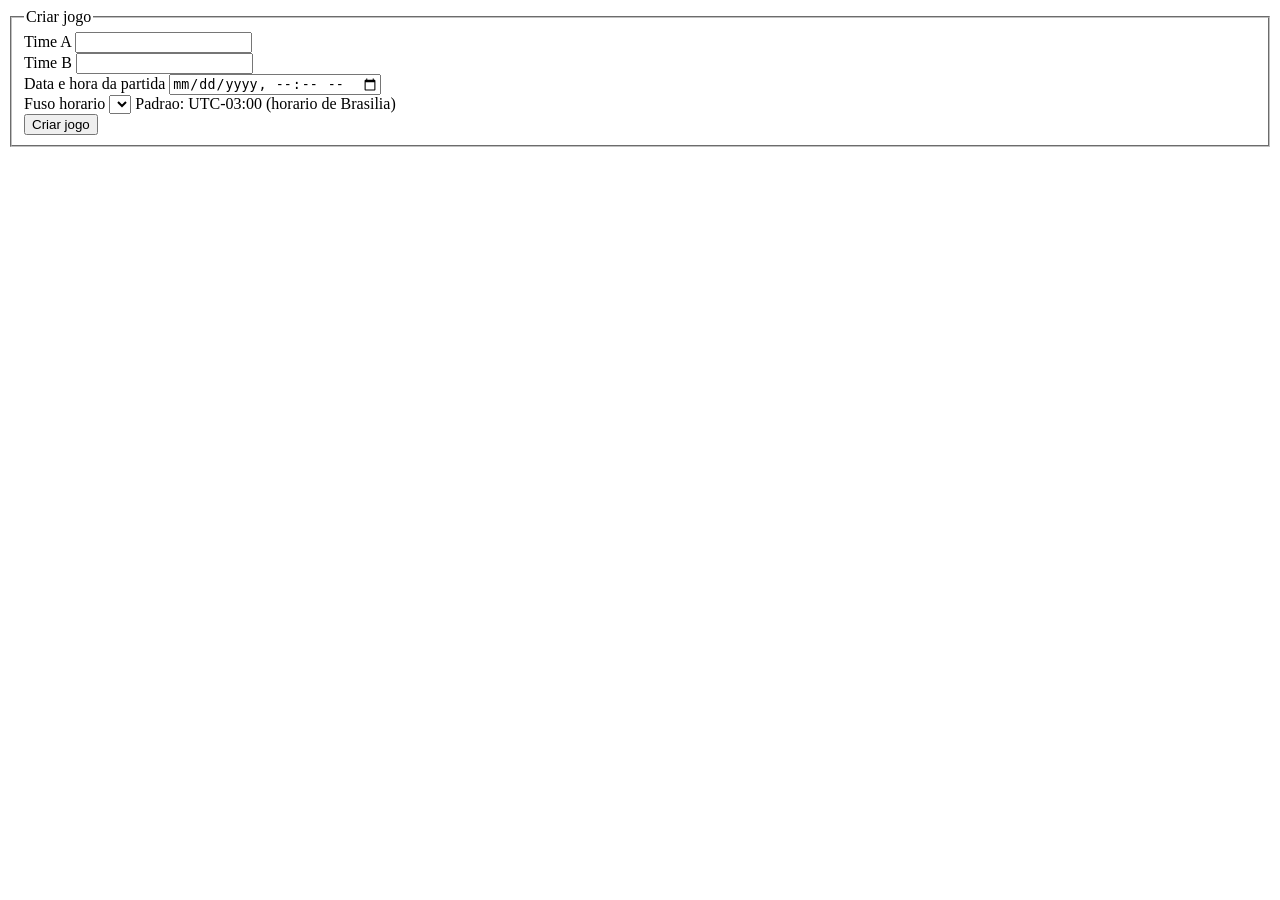
<file: src/main/resources/com/desafio/placar/web/CriarJogoPanel.html>
<!DOCTYPE html>
<html xmlns:wicket="http://wicket.apache.org">
<body>
    <wicket:panel>
        <!-- Criacao de Jogo: submit sincrono simples (sem Ajax). Textos i18n. -->
        <form wicket:id="criarJogoForm" class="criar-jogo">
            <fieldset>
                <legend><wicket:message key="criarJogo.legenda">Criar jogo</wicket:message></legend>
                <div class="campos">
                    <div class="campo">
                        <label for="timeA"><wicket:message key="criarJogo.timeA">Time A</wicket:message></label>
                        <input type="text" wicket:id="timeA" id="timeA"/>
                    </div>
                    <div class="campo">
                        <label for="timeB"><wicket:message key="criarJogo.timeB">Time B</wicket:message></label>
                        <input type="text" wicket:id="timeB" id="timeB"/>
                    </div>
                    <div class="campo">
                        <label for="dataHoraPartida"><wicket:message key="criarJogo.dataHora">Data e hora da partida</wicket:message></label>
                        <input type="datetime-local" wicket:id="dataHoraPartida" id="dataHoraPartida"/>
                    </div>
                    <div class="campo">
                        <label for="offset"><wicket:message key="criarJogo.fuso">Fuso horario</wicket:message></label>
                        <select wicket:id="offset" id="offset"></select>
                        <span class="dica"><wicket:message key="criarJogo.fusoDica">Padrao: UTC-03:00 (horario de Brasilia)</wicket:message></span>
                    </div>
                </div>
                <button type="submit" class="botao-primario"><wicket:message key="criarJogo.botao">Criar jogo</wicket:message></button>
            </fieldset>
        </form>
    </wicket:panel>
</body>
</html>
</file>
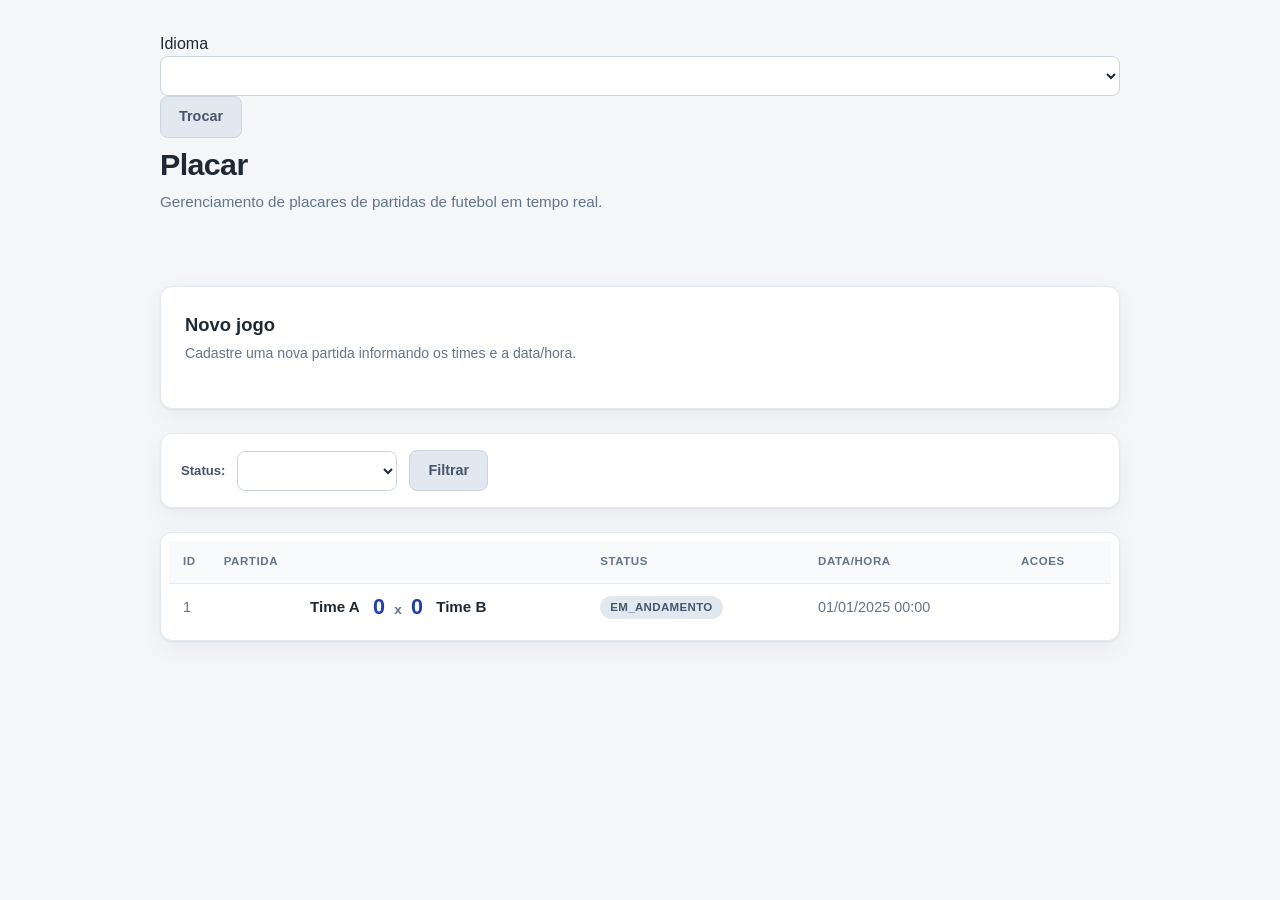
<file: src/main/resources/com/desafio/placar/web/JogosPage.html>
<!DOCTYPE html>
<html xmlns:wicket="http://wicket.apache.org">
<head>
    <meta charset="UTF-8"/>
    <meta name="viewport" content="width=device-width, initial-scale=1"/>
    <title><wicket:message key="app.titulo">Placar</wicket:message></title>
    <!-- CSS servido como recurso de pacote do Wicket (mesmo pacote da pagina),
         resolvido automaticamente por <wicket:link>. Sem dependencias externas. -->
    <wicket:link>
        <link rel="stylesheet" type="text/css" href="placar.css"/>
    </wicket:link>
</head>
<body>
    <div class="pagina">

        <!-- Cabecalho com titulo, descricao curta e seletor de idioma (i18n). -->
        <header class="cabecalho">
            <!-- Seletor de idioma (PT/EN): troca o locale da sessao e re-renderiza
                 a pagina. Textos resolvidos via resource bundle da aplicacao. -->
            <form wicket:id="idiomaForm" class="idioma">
                <label for="idioma"><wicket:message key="idioma.rotulo">Idioma</wicket:message></label>
                <select wicket:id="idioma" id="idioma"></select>
                <button type="submit" class="botao-secundario"><wicket:message key="idioma.trocar">Trocar</wicket:message></button>
            </form>
            <h1><wicket:message key="app.titulo">Placar</wicket:message></h1>
            <p class="subtitulo"><wicket:message key="app.subtitulo">Gerenciamento de placares de partidas de futebol em tempo real.</wicket:message></p>
        </header>

        <!-- Componente auxiliar neutro que hospeda o AjaxSelfUpdatingTimerBehavior
             (polling). Fica FORA da tabela e FORA de todos os formularios: a cada
             ciclo o timer re-renderiza apenas este elemento, e o codigo adiciona ao
             alvo Ajax somente os rotulos de placar que mudaram. Nao exibe conteudo. -->
        <span wicket:id="pollingTrigger"></span>

        <!-- Mensagens ao usuario (erros de dominio e mensagens genericas). -->
        <div wicket:id="feedback" class="feedback"></div>

        <!-- Painel de criacao de Jogo (submit sincrono simples, sem Ajax). -->
        <section class="card">
            <h2 class="card__titulo"><wicket:message key="card.novoJogo.titulo">Novo jogo</wicket:message></h2>
            <p class="card__descricao"><wicket:message key="card.novoJogo.descricao">Cadastre uma nova partida informando os times e a data/hora.</wicket:message></p>
            <div wicket:id="criarJogoPanel"></div>
        </section>

        <!-- Filtro por status: submit sincrono simples (sem Ajax). -->
        <form wicket:id="filtroForm" class="filtro card">
            <label for="filtroStatus"><wicket:message key="filtro.statusRotulo">Status:</wicket:message></label>
            <select wicket:id="filtroStatus" id="filtroStatus"></select>
            <button type="submit" class="botao-secundario"><wicket:message key="filtro.botao">Filtrar</wicket:message></button>
        </form>

        <!-- Listagem dos jogos (dados completos vindos do PostgreSQL via JogoService). -->
        <section class="card tabela-card">
            <div class="tabela-wrapper">
                <table class="jogos">
                    <thead>
                        <tr>
                            <th class="col-id"><wicket:message key="tabela.id">ID</wicket:message></th>
                            <th class="col-partida"><wicket:message key="tabela.partida">Partida</wicket:message></th>
                            <th><wicket:message key="tabela.status">Status</wicket:message></th>
                            <th><wicket:message key="tabela.dataHora">Data/Hora</wicket:message></th>
                            <th><wicket:message key="tabela.acoes">Acoes</wicket:message></th>
                        </tr>
                    </thead>
                    <tbody>
                        <tr wicket:id="jogos">
                            <td class="coluna-id"><span wicket:id="id">1</span></td>
                            <!-- Coluna PARTIDA: agrupa visualmente time A, placar e time B
                                 numa unica celula (estilo placar esportivo). Cada componente
                                 Wicket preserva seu wicket:id e permanece descendente da linha
                                 (jogos), mantendo a hierarquia funcional e o polling.
                                 Rotulos de EXIBICAO (somente leitura) dos placares (placarA/placarB):
                                 sao atualizados automaticamente pelo polling (AjaxSelfUpdatingTimerBehavior
                                 hospedado no pollingTrigger) via jogoService.obterPlacarAtual(jogoId),
                                 sem recarregamento manual. Apenas estes rotulos entram no alvo Ajax;
                                 a linha e o PlacarPanel nunca sao re-renderizados pelo polling.
                                 Os campos editaveis de placar ficam no PlacarPanel (coluna Acoes)
                                 e NAO sao tocados pelo polling. -->
                            <td class="coluna-partida">
                                <div class="partida">
                                    <span wicket:id="timeA" class="partida__time partida__time--a">Time A</span>
                                    <span class="partida__placar">
                                        <span wicket:id="placarA" class="partida__gols">0</span>
                                        <span class="partida__x"><wicket:message key="placar.separador">x</wicket:message></span>
                                        <span wicket:id="placarB" class="partida__gols">0</span>
                                    </span>
                                    <span wicket:id="timeB" class="partida__time partida__time--b">Time B</span>
                                </div>
                            </td>
                            <!-- Wrapper visual .coluna-status; o rotulo de status (wicket:id="status",
                                 preservado) recebe o estilo de badge. Seu TEXTO e traduzido na pagina
                                 (chave status.<NOME>), nao mais o nome cru do enum. -->
                            <td class="coluna-status">
                                <span wicket:id="status" class="status-badge">EM_ANDAMENTO</span>
                            </td>
                            <td class="coluna-data"><span wicket:id="dataHoraPartida">01/01/2025 00:00</span></td>
                            <td wicket:id="placarPanel" class="coluna-acoes"></td>
                        </tr>
                    </tbody>
                </table>
            </div>
        </section>

    </div>
</body>
</html>
</file>
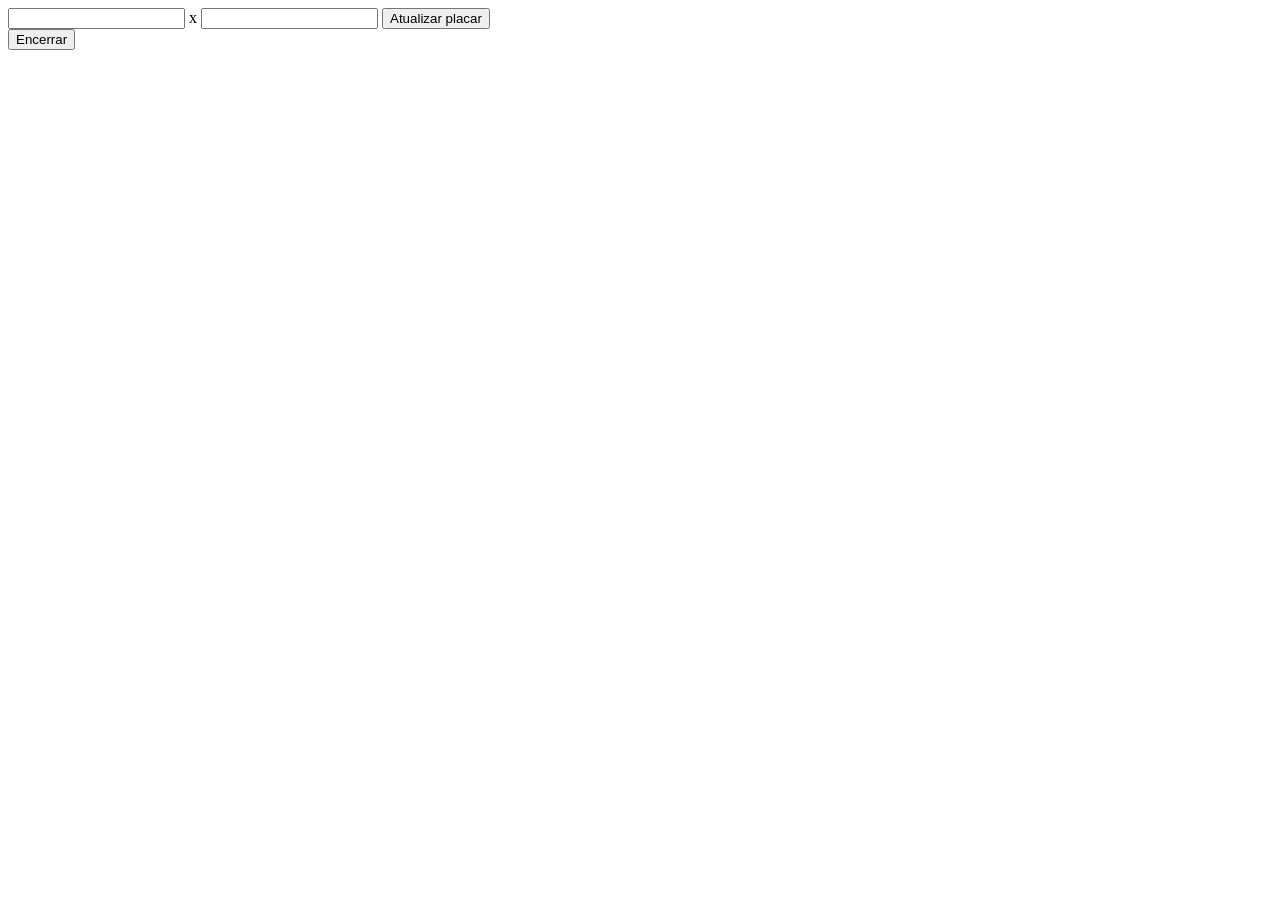
<file: src/main/resources/com/desafio/placar/web/PlacarPanel.html>
<!DOCTYPE html>
<html xmlns:wicket="http://wicket.apache.org">
<body>
    <wicket:panel>
        <!-- Atualizacao de placar: submit sincrono simples (sem Ajax). Textos i18n. -->
        <form wicket:id="atualizarPlacarForm" class="placar-acoes acao-atualizar">
            <input type="number" wicket:id="placarA" size="3"/>
            <span><wicket:message key="placar.separador">x</wicket:message></span>
            <input type="number" wicket:id="placarB" size="3"/>
            <button wicket:id="atualizarBotao" type="submit"><wicket:message key="placar.atualizarBotao">Atualizar placar</wicket:message></button>
        </form>
        <!-- Encerramento: submit sincrono simples (sem Ajax). -->
        <form wicket:id="encerrarForm" class="placar-acoes acao-encerrar">
            <button wicket:id="encerrarBotao" type="submit"><wicket:message key="placar.encerrarBotao">Encerrar</wicket:message></button>
        </form>
    </wicket:panel>
</body>
</html>
</file>
<file: src/main/resources/com/desafio/placar/web/placar.css>
/*
 * Estilos da Interface_Web (Apache Wicket) do desafio-placar.
 *
 * Melhoria puramente visual: dashboard esportivo simples e moderno. Nao ha
 * dependencias externas (sem Bootstrap/Tailwind/JS/icones). O arquivo e servido
 * como recurso de pacote do Wicket via <wicket:link> em JogosPage.html, sem
 * alterar nenhuma classe Java, wicket:id, regra de negocio ou polling.
 *
 * Observacao: o Wicket remove os atributos wicket:id do HTML renderizado em
 * modo DEPLOYMENT; por isso os estilos usam apenas CLASSES e SELETORES
 * ESTRUTURAIS (nunca [wicket:id=...]).
 */

:root {
    --cor-fundo: #f4f6f8;
    --cor-superficie: #ffffff;
    --cor-borda: #e2e8f0;
    --cor-borda-forte: #cbd5e1;
    --cor-texto: #1f2933;
    --cor-texto-suave: #64748b;
    --cor-primaria: #1d4ed8;
    --cor-primaria-escura: #1e40af;
    --cor-primaria-suave: #eff4ff;
    --cor-neutro: #475569;
    --cor-neutro-suave: #e2e8f0;
    --cor-perigo: #b91c1c;
    --raio: 12px;
    --raio-pequeno: 8px;
    --sombra: 0 1px 2px rgba(15, 23, 42, 0.06), 0 8px 24px rgba(15, 23, 42, 0.05);
}

* {
    box-sizing: border-box;
}

body {
    font-family: "Segoe UI", Roboto, Helvetica, Arial, sans-serif;
    margin: 0;
    padding: 32px 16px 64px;
    background: var(--cor-fundo);
    color: var(--cor-texto);
    line-height: 1.5;
}

/* Container centralizado com largura maxima. */
.pagina {
    max-width: 960px;
    margin: 0 auto;
    display: flex;
    flex-direction: column;
    gap: 24px;
}

/* Cabecalho. */
.cabecalho {
    display: flex;
    flex-direction: column;
    gap: 4px;
}

.cabecalho h1 {
    margin: 0;
    font-size: 1.9rem;
    font-weight: 700;
    letter-spacing: -0.02em;
}

.cabecalho .subtitulo {
    margin: 0;
    color: var(--cor-texto-suave);
    font-size: 0.95rem;
}

/* Card generico. */
.card {
    background: var(--cor-superficie);
    border: 1px solid var(--cor-borda);
    border-radius: var(--raio);
    box-shadow: var(--sombra);
    padding: 24px;
}

.card__titulo {
    margin: 0 0 4px;
    font-size: 1.15rem;
    font-weight: 650;
}

.card__descricao {
    margin: 0 0 20px;
    color: var(--cor-texto-suave);
    font-size: 0.88rem;
}

/* Mensagens de feedback. */
.feedback {
    margin: 0;
}

.feedback ul {
    list-style: none;
    padding: 0;
    margin: 0;
    display: flex;
    flex-direction: column;
    gap: 8px;
}

.feedback li {
    background: #fef2f2;
    border: 1px solid #fecaca;
    color: var(--cor-perigo);
    padding: 10px 14px;
    border-radius: var(--raio-pequeno);
    font-size: 0.9rem;
}

/* Formulario de criacao de jogo. */
.criar-jogo fieldset {
    border: none;
    margin: 0;
    padding: 0;
}

.criar-jogo legend {
    padding: 0;
    /* O titulo do card ja apresenta a secao; a legend fica acessivel mas oculta. */
    position: absolute;
    width: 1px;
    height: 1px;
    overflow: hidden;
    clip: rect(0 0 0 0);
    white-space: nowrap;
}

/* Campos alinhados em grid. */
.criar-jogo .campos {
    display: grid;
    grid-template-columns: repeat(auto-fit, minmax(200px, 1fr));
    gap: 16px;
    margin-bottom: 20px;
}

.campo {
    display: flex;
    flex-direction: column;
    gap: 6px;
}

.campo label {
    font-size: 0.82rem;
    font-weight: 600;
    color: var(--cor-neutro);
}

.campo .dica {
    font-size: 0.75rem;
    color: var(--cor-texto-suave);
}

/* Entradas de texto/numero/data-hora e selects. Mesma aparencia para todos os
   controles (altura, borda, raio, padding, tipografia e foco). */
input[type="text"],
input[type="number"],
input[type="datetime-local"],
select {
    font: inherit;
    color: var(--cor-texto);
    background: var(--cor-superficie);
    border: 1px solid var(--cor-borda-forte);
    border-radius: var(--raio-pequeno);
    padding: 9px 12px;
    width: 100%;
    /* Altura uniforme entre datetime-local e select (que calculam altura de forma
       diferente entre navegadores). box-sizing: border-box (global) e considerado. */
    height: 40px;
    line-height: 1.2;
    transition: border-color 0.15s ease, box-shadow 0.15s ease;
}

input[type="text"]:focus,
input[type="number"]:focus,
input[type="datetime-local"]:focus,
select:focus {
    outline: none;
    border-color: var(--cor-primaria);
    box-shadow: 0 0 0 3px var(--cor-primaria-suave);
}

/* datetime-local: mantem o icone nativo de calendario utilizavel e evita
   sobreposicao de texto/icone, sem esconder o controle nativo. */
input[type="datetime-local"] {
    /* Aparencia nativa preservada; apenas garante espaco para o icone. */
    min-height: 40px;
}

input[type="datetime-local"]::-webkit-calendar-picker-indicator {
    cursor: pointer;
    opacity: 0.7;
}

input[type="datetime-local"]::-webkit-calendar-picker-indicator:hover {
    opacity: 1;
}

input::placeholder {
    color: #a0aec0;
}

/* Botoes (base). */
button {
    font: inherit;
    font-weight: 600;
    cursor: pointer;
    border: 1px solid transparent;
    border-radius: var(--raio-pequeno);
    padding: 9px 18px;
    transition: background-color 0.15s ease, border-color 0.15s ease, opacity 0.15s ease;
}

button:focus-visible {
    outline: none;
    box-shadow: 0 0 0 3px var(--cor-primaria-suave);
}

/* Botao principal (Criar jogo). */
.botao-primario {
    background: var(--cor-primaria);
    color: #fff;
    font-size: 0.95rem;
    padding: 10px 22px;
}

.botao-primario:hover {
    background: var(--cor-primaria-escura);
}

/* Area de filtro compacta. */
.filtro {
    display: flex;
    align-items: center;
    gap: 12px;
    flex-wrap: wrap;
    padding: 16px 20px;
}

.filtro label {
    font-size: 0.82rem;
    font-weight: 600;
    color: var(--cor-neutro);
    margin: 0;
}

.filtro select {
    width: auto;
    min-width: 160px;
}

.botao-secundario {
    background: var(--cor-neutro-suave);
    color: var(--cor-neutro);
    border-color: var(--cor-borda-forte);
    font-size: 0.9rem;
}

.botao-secundario:hover {
    background: #d3dce6;
}

/* Card da tabela: permite rolagem horizontal em telas pequenas. */
.tabela-card {
    padding: 8px;
}

.tabela-wrapper {
    overflow-x: auto;
}

table.jogos {
    border-collapse: collapse;
    width: 100%;
    /* Com a coluna unica PARTIDA a tabela ficou mais compacta; largura minima
       menor reduz a rolagem horizontal desnecessaria. */
    min-width: 640px;
}

table.jogos thead th {
    background: #f8fafc;
    color: var(--cor-texto-suave);
    font-size: 0.72rem;
    font-weight: 700;
    letter-spacing: 0.05em;
    text-transform: uppercase;
    text-align: left;
    padding: 12px 14px;
    border-bottom: 1px solid var(--cor-borda);
    white-space: nowrap;
}

table.jogos tbody td {
    padding: 12px 14px;
    border-bottom: 1px solid var(--cor-borda);
    vertical-align: middle;
    font-size: 0.9rem;
}

table.jogos tbody tr:last-child td {
    border-bottom: none;
}

table.jogos tbody tr:hover {
    background: #f9fafb;
}

/* ID discreto. */
.coluna-id {
    color: var(--cor-texto-suave);
    font-variant-numeric: tabular-nums;
    width: 1%;
    white-space: nowrap;
}

/* Data/hora sem quebra. */
.coluna-data {
    white-space: nowrap;
    color: var(--cor-texto-suave);
}

/*
 * Coluna PARTIDA: layout inspirado em placares esportivos.
 * Grid de 3 areas (timeA | placar | timeB): time A colado no placar A e time B
 * no placar B, com o "x" central discreto. Placares com maior peso visual que os
 * nomes. Conjunto centralizado e responsivo (Grid), sem provocar rolagem extra.
 */
.coluna-partida {
    min-width: 260px;
}

.partida {
    display: grid;
    grid-template-columns: 1fr auto 1fr;
    align-items: center;
    gap: 12px;
    max-width: 420px;
    margin: 0 auto;
}

.partida__time {
    font-weight: 600;
    font-size: 0.95rem;
    color: var(--cor-texto);
    /* Nomes legiveis sem exagero; truncam com reticencias se muito longos. */
    overflow: hidden;
    text-overflow: ellipsis;
    white-space: nowrap;
}

.partida__time--a {
    text-align: right;
}

.partida__time--b {
    text-align: left;
}

/* Bloco central do placar: numeros grandes + "x" discreto. */
.partida__placar {
    display: inline-flex;
    align-items: baseline;
    justify-content: center;
    gap: 8px;
    white-space: nowrap;
}

.partida__gols {
    font-weight: 800;
    font-size: 1.35rem;
    line-height: 1;
    color: var(--cor-primaria-escura);
    font-variant-numeric: tabular-nums;
    min-width: 1.2ch;
    text-align: center;
}

.partida__x {
    font-size: 0.85rem;
    font-weight: 600;
    color: var(--cor-texto-suave);
    text-transform: lowercase;
}

/* Badge de status: envolve o rotulo (Label) de status via wrapper .coluna-status.
   O texto do rotulo (EM_ANDAMENTO/ENCERRADO) e definido pelo Wicket; aplicamos
   um badge consistente e legivel ao conteudo da celula. */
.coluna-status {
    white-space: nowrap;
}

.coluna-status .status-badge {
    display: inline-block;
    padding: 3px 10px;
    border-radius: 999px;
    font-size: 0.72rem;
    font-weight: 700;
    letter-spacing: 0.03em;
    text-transform: uppercase;
    background: var(--cor-neutro-suave);
    color: var(--cor-neutro);
}

/* Acoes por linha. */
.coluna-acoes {
    white-space: nowrap;
}

.placar-acoes {
    display: flex;
    width: fit-content;
    align-items: center;
    gap: 8px;
    margin: 0;
}

.placar-acoes + .placar-acoes {
    margin-top: 8px;
}

.placar-acoes input[type="number"] {
    width: 64px;
    text-align: center;
    padding: 7px 8px;
}

.placar-acoes span {
    color: var(--cor-texto-suave);
    font-weight: 700;
}

/* Botao "Atualizar placar": acao primaria discreta. */
.placar-acoes.acao-atualizar button {
    background: var(--cor-primaria-suave);
    color: var(--cor-primaria-escura);
    border-color: #c7d7fe;
    font-size: 0.85rem;
    padding: 7px 14px;
}

.placar-acoes.acao-atualizar button:hover:not(:disabled) {
    background: #dde7ff;
}

/* Botao "Encerrar": acao neutra/secundaria. */
.placar-acoes.acao-encerrar button {
    background: var(--cor-superficie);
    color: var(--cor-neutro);
    border-color: var(--cor-borda-forte);
    font-size: 0.85rem;
    padding: 7px 14px;
}

.placar-acoes.acao-encerrar button:hover:not(:disabled) {
    background: #f1f5f9;
}

/* Estado desabilitado consistente (ex.: jogo ENCERRADO). */
button:disabled,
input:disabled {
    opacity: 0.55;
    cursor: not-allowed;
}

/* Responsividade basica. */
@media (max-width: 640px) {
    body {
        padding: 20px 12px 48px;
    }

    .card {
        padding: 18px;
    }

    .cabecalho h1 {
        font-size: 1.5rem;
    }

    .filtro {
        align-items: stretch;
    }

    .filtro select {
        width: 100%;
    }

    /* Placar levemente menor em telas estreitas, mantendo o equilibrio visual. */
    .partida {
        gap: 8px;
    }

    .partida__gols {
        font-size: 1.2rem;
    }

    .partida__time {
        font-size: 0.9rem;
    }
}
</file>
